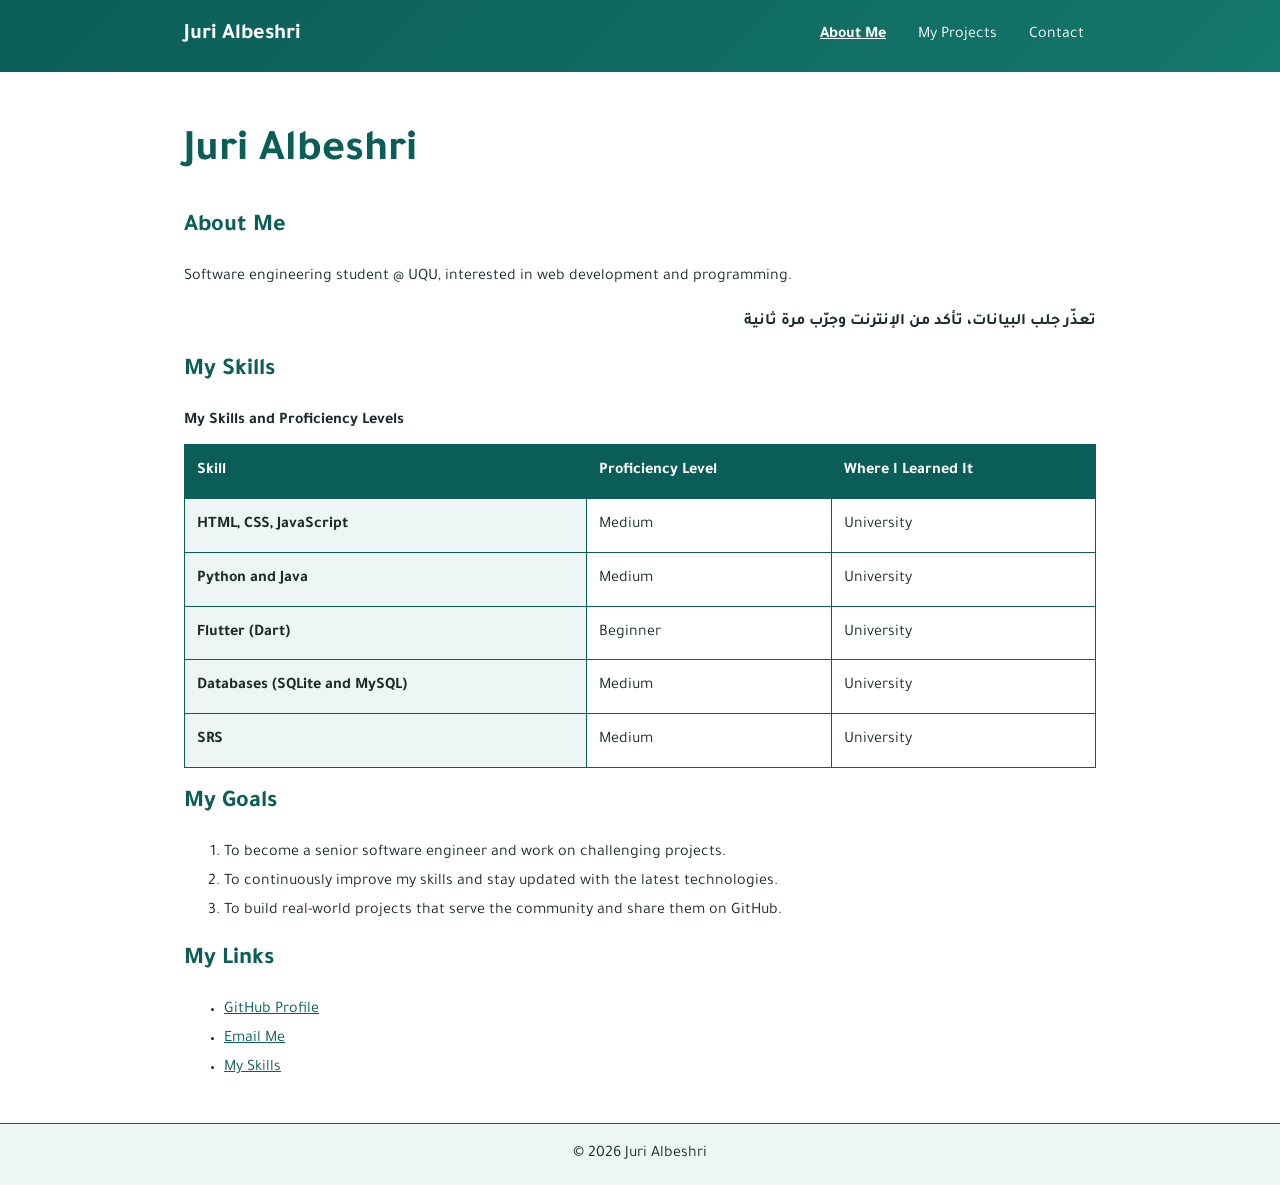
<file: index.html>
<!DOCTYPE html>
<html lang="en">
<head>
  <meta charset="UTF-8">
  <meta name="viewport" content="width=device-width, initial-scale=1.0">
  <title>About Me | Juri Albeshri</title>
  <link rel="preconnect" href="https://fonts.googleapis.com">
  <link rel="preconnect" href="https://fonts.gstatic.com" crossorigin>
  <link href="https://fonts.googleapis.com/css2?family=Tajawal:wght@400;700&display=swap" rel="stylesheet">
  <link rel="stylesheet" href="style.css">
</head>
<body>
  <header class="site-header">
    <div class="container header-inner">
      <a class="brand" href="index.html">Juri Albeshri</a>
      <nav aria-label="Main">
        <a href="index.html" aria-current="page">About Me</a>
        <a href="projects.html">My Projects</a>
        <a href="contact.html">Contact</a>
      </nav>
    </div>
  </header>

  <main class="container">
    <h1>Juri Albeshri</h1>

    <section id="about">
      <h2>About Me</h2>
      <p>Software engineering student @ UQU, interested in web development and programming.</p>
      <p id="status" class="status" lang="ar" dir="rtl" aria-live="polite"></p>
      <div id="profile"></div>
    </section>

    <section id="skills">
      <h2>My Skills</h2>
      <div class="table-wrap" role="region" aria-label="My skills and proficiency levels" tabindex="0">
        <table>
          <caption>My Skills and Proficiency Levels</caption>
          <thead>
            <tr>
              <th scope="col">Skill</th>
              <th scope="col">Proficiency Level</th>
              <th scope="col">Where I Learned It</th>
            </tr>
          </thead>
          <tbody>
            <tr>
              <th scope="row">HTML, CSS, JavaScript</th>
              <td>Medium</td>
              <td>University</td>
            </tr>
            <tr>
              <th scope="row">Python and Java</th>
              <td>Medium</td>
              <td>University</td>
            </tr>
            <tr>
              <th scope="row">Flutter (Dart)</th>
              <td>Beginner</td>
              <td>University</td>
            </tr>
            <tr>
              <th scope="row">Databases (SQLite and MySQL)</th>
              <td>Medium</td>
              <td>University</td>
            </tr>
            <tr>
              <th scope="row">SRS</th>
              <td>Medium</td>
              <td>University</td>
            </tr>
          </tbody>
        </table>
      </div>
    </section>

    <section id="goals">
      <h2>My Goals</h2>
      <ol>
        <li>To become a senior software engineer and work on challenging projects.</li>
        <li>To continuously improve my skills and stay updated with the latest technologies.</li>
        <li>To build real-world projects that serve the community and share them on GitHub.</li>
      </ol>
    </section>

    <section id="links">
      <h2>My Links</h2>
      <ul>
        <li><a href="https://github.com/eng1JURI">GitHub Profile</a></li>
        <li><a href="mailto:Jurirore@gmail.com">Email Me</a></li>
        <li><a href="index.html#skills">My Skills</a></li>
      </ul>
    </section>
  </main>

  <footer>
    <p>&copy; 2026 Juri Albeshri</p>
  </footer>
  <script type="module" src="js/home.js"></script>
</body>
</html>
</file>
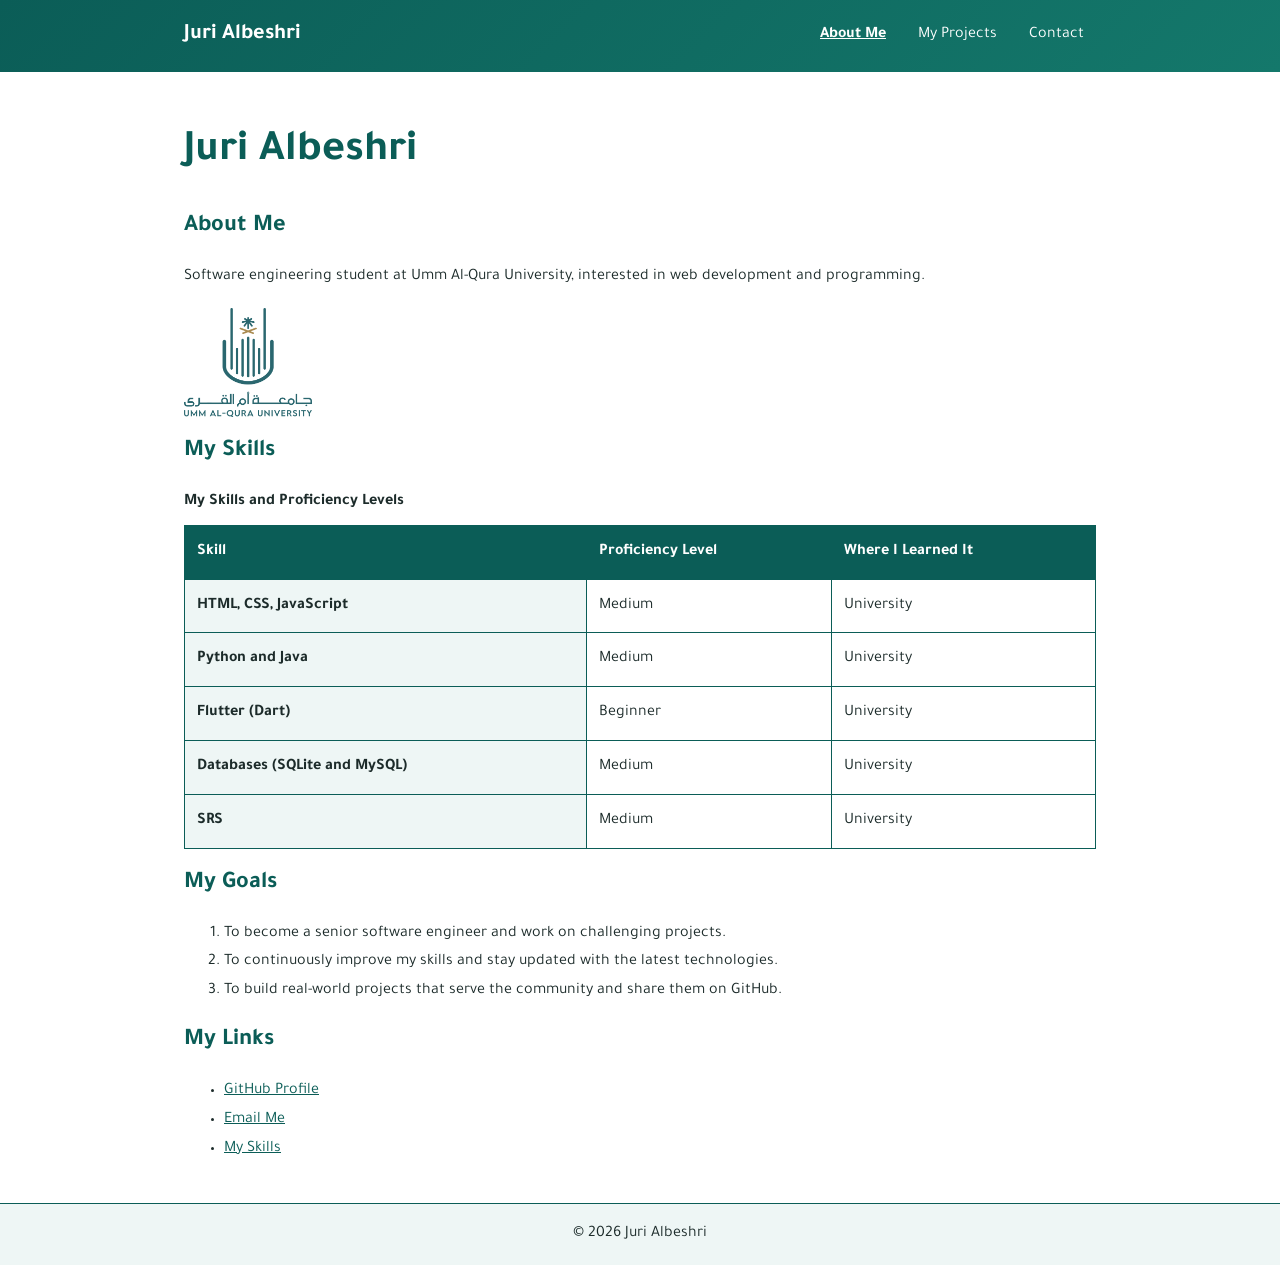
<file: final-project/index.html>
<!DOCTYPE html>
<html lang="en">
<head>
  <meta charset="UTF-8">
  <meta name="viewport" content="width=device-width, initial-scale=1.0">
  <title>About Me | Juri Albeshri</title>
  <link rel="preconnect" href="https://fonts.googleapis.com">
  <link rel="preconnect" href="https://fonts.gstatic.com" crossorigin>
  <link href="https://fonts.googleapis.com/css2?family=Tajawal:wght@400;700&display=swap" rel="stylesheet">
  <link rel="stylesheet" href="style.css">
</head>
<body>
  <header class="site-header">
    <div class="container header-inner">
      <a class="brand" href="index.html">Juri Albeshri</a>
      <nav aria-label="Main">
        <a href="index.html" aria-current="page">About Me</a>
        <a href="projects.html">My Projects</a>
        <a href="contact.html">Contact</a>
      </nav>
    </div>
  </header>

  <main class="container">
    <h1>Juri Albeshri</h1>

    <section id="about">
      <h2>About Me</h2>
      <p>Software engineering student at Umm Al-Qura University, interested in web development and programming.</p>
      <img class="about-logo" src="images/uqu-logo.png" alt="Umm Al-Qura University logo" width="150" height="128">
    </section>

    <section id="skills">
      <h2>My Skills</h2>
      <div class="table-wrap" role="region" aria-label="My skills and proficiency levels" tabindex="0">
        <table>
          <caption>My Skills and Proficiency Levels</caption>
          <thead>
            <tr>
              <th scope="col">Skill</th>
              <th scope="col">Proficiency Level</th>
              <th scope="col">Where I Learned It</th>
            </tr>
          </thead>
          <tbody>
            <tr>
              <th scope="row">HTML, CSS, JavaScript</th>
              <td>Medium</td>
              <td>University</td>
            </tr>
            <tr>
              <th scope="row">Python and Java</th>
              <td>Medium</td>
              <td>University</td>
            </tr>
            <tr>
              <th scope="row">Flutter (Dart)</th>
              <td>Beginner</td>
              <td>University</td>
            </tr>
            <tr>
              <th scope="row">Databases (SQLite and MySQL)</th>
              <td>Medium</td>
              <td>University</td>
            </tr>
            <tr>
              <th scope="row">SRS</th>
              <td>Medium</td>
              <td>University</td>
            </tr>
          </tbody>
        </table>
      </div>
    </section>

    <section id="goals">
      <h2>My Goals</h2>
      <ol>
        <li>To become a senior software engineer and work on challenging projects.</li>
        <li>To continuously improve my skills and stay updated with the latest technologies.</li>
        <li>To build real-world projects that serve the community and share them on GitHub.</li>
      </ol>
    </section>

    <section id="links">
      <h2>My Links</h2>
      <ul>
        <li><a href="https://github.com/eng1JURI">GitHub Profile</a></li>
        <li><a href="mailto:Jurirore@gmail.com">Email Me</a></li>
        <li><a href="index.html#skills">My Skills</a></li>
      </ul>
    </section>
  </main>

  <footer>
    <p>&copy; 2026 Juri Albeshri</p>
  </footer>
</body>
</html>
</file>
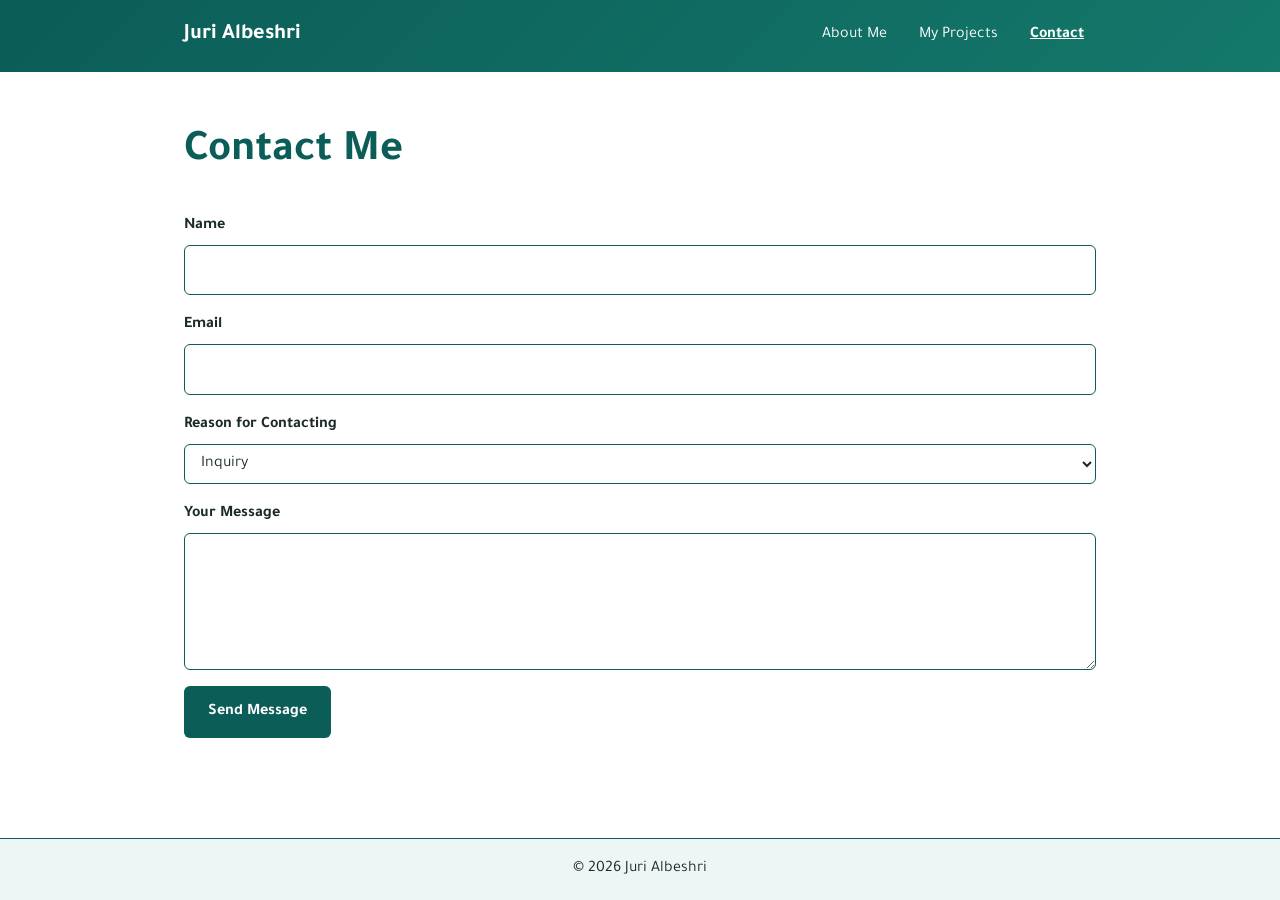
<file: contact.html>
<!DOCTYPE html>
<html lang="en">
<head>
  <meta charset="UTF-8">
  <meta name="viewport" content="width=device-width, initial-scale=1.0">
  <title>Contact Me | Juri Albeshri</title>
  <link rel="preconnect" href="https://fonts.googleapis.com">
  <link rel="preconnect" href="https://fonts.gstatic.com" crossorigin>
  <link href="https://fonts.googleapis.com/css2?family=Tajawal:wght@400;700&display=swap" rel="stylesheet">
  <link rel="stylesheet" href="style.css">
</head>
<body>
  <header class="site-header">
    <div class="container header-inner">
      <a class="brand" href="index.html">Juri Albeshri</a>
      <nav aria-label="Main">
        <a href="index.html">About Me</a>
        <a href="projects.html">My Projects</a>
        <a href="contact.html" aria-current="page">Contact</a>
      </nav>
    </div>
  </header>

  <main class="container">
    <h1>Contact Me</h1>

    <form id="contact-form" method="get">
      <p>
        <label for="name">Name</label>
        <input type="text" id="name" name="name" required>
      </p>
      <p>
        <label for="email">Email</label>
        <input type="email" id="email" name="email" required>
      </p>
      <p>
        <label for="reason">Reason for Contacting</label>
        <select id="reason" name="reason">
          <option value="inquiry">Inquiry</option>
          <option value="collaboration">Collaboration</option>
          <option value="feedback">Feedback</option>
        </select>
      </p>
      <p>
        <label for="message">Your Message</label>
        <textarea id="message" name="message" rows="4" minlength="10"></textarea>
      </p>
      <button type="submit">Send Message</button>
    </form>
    <p id="form-status" class="status" lang="ar" dir="rtl" aria-live="polite"></p>
  </main>

  <footer>
    <p>&copy; 2026 Juri Albeshri</p>
  </footer>
  <script type="module" src="js/contact.js"></script>
</body>
</html>
</file>
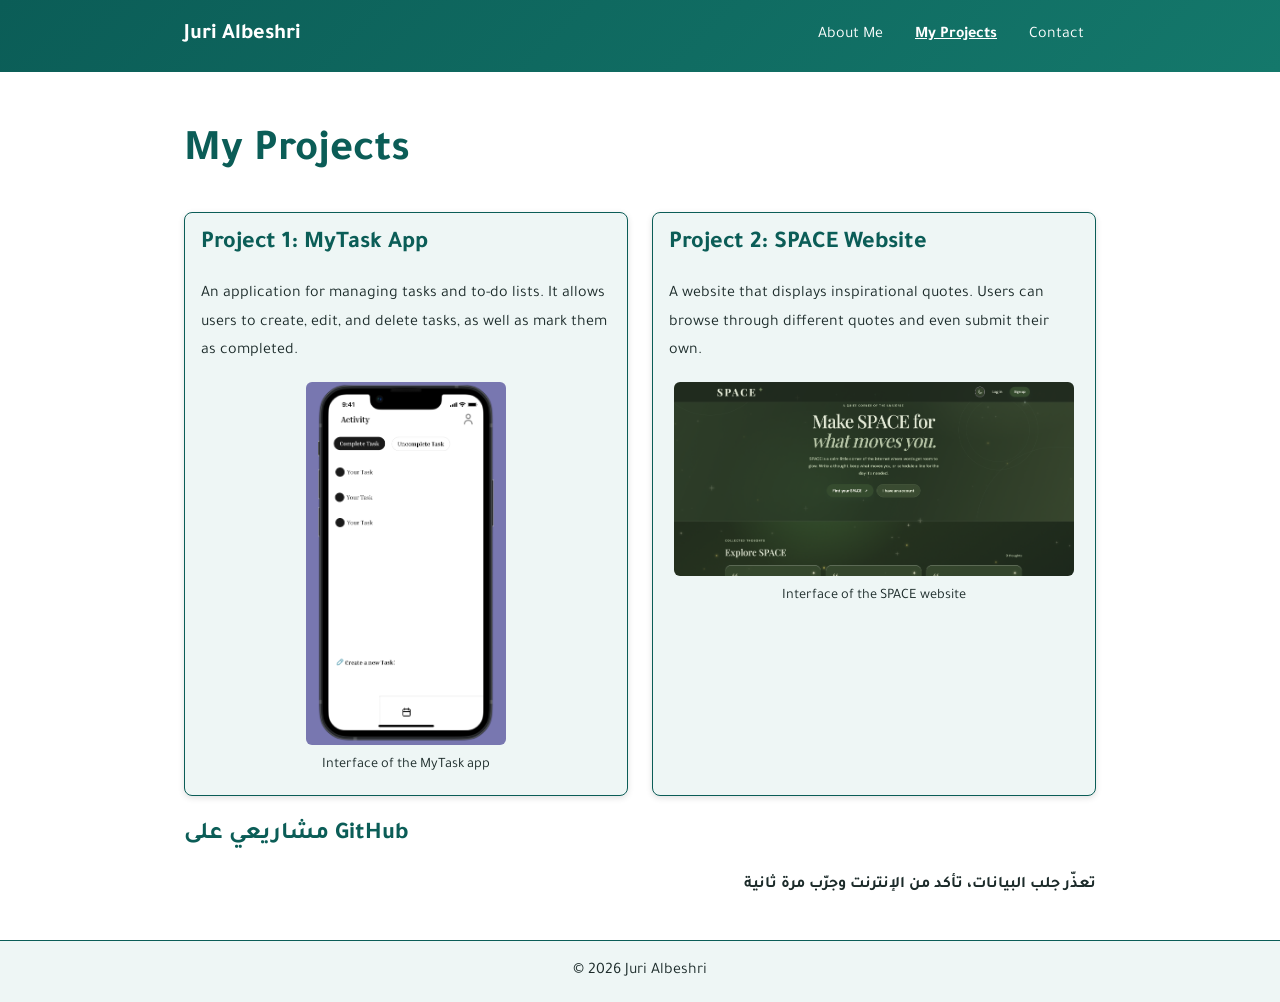
<file: projects.html>
<!DOCTYPE html>
<html lang="en">
<head>
  <meta charset="UTF-8">
  <meta name="viewport" content="width=device-width, initial-scale=1.0">
  <title>My Projects | Juri Albeshri</title>
  <link rel="preconnect" href="https://fonts.googleapis.com">
  <link rel="preconnect" href="https://fonts.gstatic.com" crossorigin>
  <link href="https://fonts.googleapis.com/css2?family=Tajawal:wght@400;700&display=swap" rel="stylesheet">
  <link rel="stylesheet" href="style.css">
</head>
<body>
  <header class="site-header">
    <div class="container header-inner">
      <a class="brand" href="index.html">Juri Albeshri</a>
      <nav aria-label="Main">
        <a href="index.html">About Me</a>
        <a href="projects.html" aria-current="page">My Projects</a>
        <a href="contact.html">Contact</a>
      </nav>
    </div>
  </header>

  <main class="container">
    <h1>My Projects</h1>

    <div class="projects">
      <article class="card">
        <h2>Project 1: MyTask App</h2>
        <p>An application for managing tasks and to-do lists. It allows users to create, edit, and delete tasks, as well as mark them as completed.</p>
        <figure>
          <img src="images/interface-of-mytask-app.png" alt="MyTask app screen showing a list of tasks" width="200" height="363">
          <figcaption>Interface of the MyTask app</figcaption>
        </figure>
      </article>

      <article class="card">
        <h2>Project 2: SPACE Website</h2>
        <p>A website that displays inspirational quotes. Users can browse through different quotes and even submit their own.</p>
        <figure>
          <img src="images/space-website.png" alt="Home page of the SPACE quotes website" width="400" height="193">
          <figcaption>Interface of the SPACE website</figcaption>
        </figure>
      </article>
    </div>

    <section id="github-projects">
      <h2 lang="ar">مشاريعي على GitHub</h2>
      <p id="status" class="status" lang="ar" dir="rtl" aria-live="polite"></p>
      <div id="repos" class="projects"></div>
    </section>
  </main>

  <footer>
    <p>&copy; 2026 Juri Albeshri</p>
  </footer>
  <script type="module" src="js/projects.js"></script>
</body>
</html>
</file>
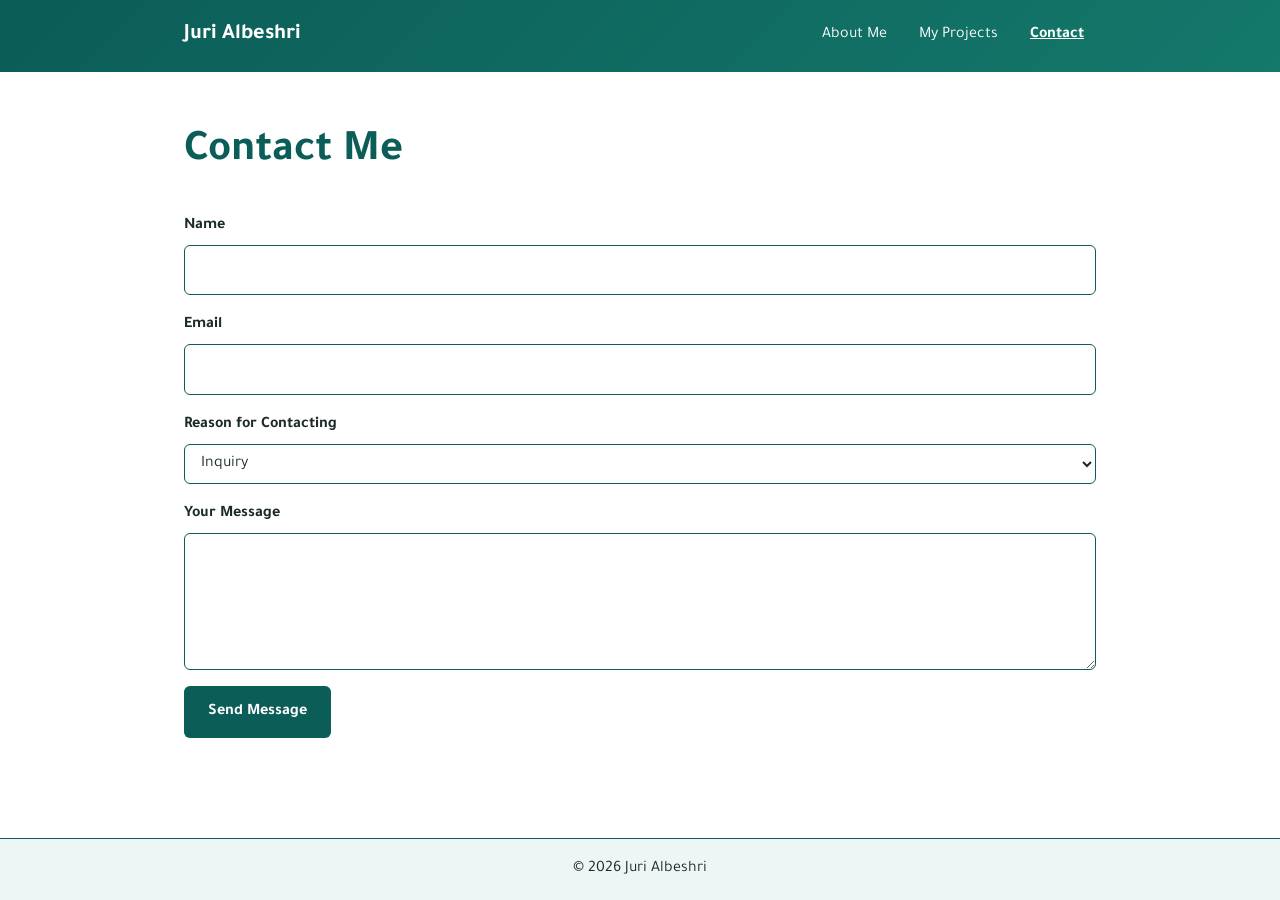
<file: final-project/contact.html>
<!DOCTYPE html>
<html lang="en">
<head>
  <meta charset="UTF-8">
  <meta name="viewport" content="width=device-width, initial-scale=1.0">
  <title>Contact Me | Juri Albeshri</title>
  <link rel="preconnect" href="https://fonts.googleapis.com">
  <link rel="preconnect" href="https://fonts.gstatic.com" crossorigin>
  <link href="https://fonts.googleapis.com/css2?family=Tajawal:wght@400;700&display=swap" rel="stylesheet">
  <link rel="stylesheet" href="style.css">
</head>
<body>
  <header class="site-header">
    <div class="container header-inner">
      <a class="brand" href="index.html">Juri Albeshri</a>
      <nav aria-label="Main">
        <a href="index.html">About Me</a>
        <a href="projects.html">My Projects</a>
        <a href="contact.html" aria-current="page">Contact</a>
      </nav>
    </div>
  </header>

  <main class="container">
    <h1>Contact Me</h1>

    <form method="get">
      <p>
        <label for="name">Name</label>
        <input type="text" id="name" name="name" required>
      </p>
      <p>
        <label for="email">Email</label>
        <input type="email" id="email" name="email" required>
      </p>
      <p>
        <label for="reason">Reason for Contacting</label>
        <select id="reason" name="reason">
          <option value="inquiry">Inquiry</option>
          <option value="collaboration">Collaboration</option>
          <option value="feedback">Feedback</option>
        </select>
      </p>
      <p>
        <label for="message">Your Message</label>
        <textarea id="message" name="message" rows="4" minlength="20"></textarea>
      </p>
      <button type="submit">Send Message</button>
    </form>
  </main>

  <footer>
    <p>&copy; 2026 Juri Albeshri</p>
  </footer>
</body>
</html>
</file>
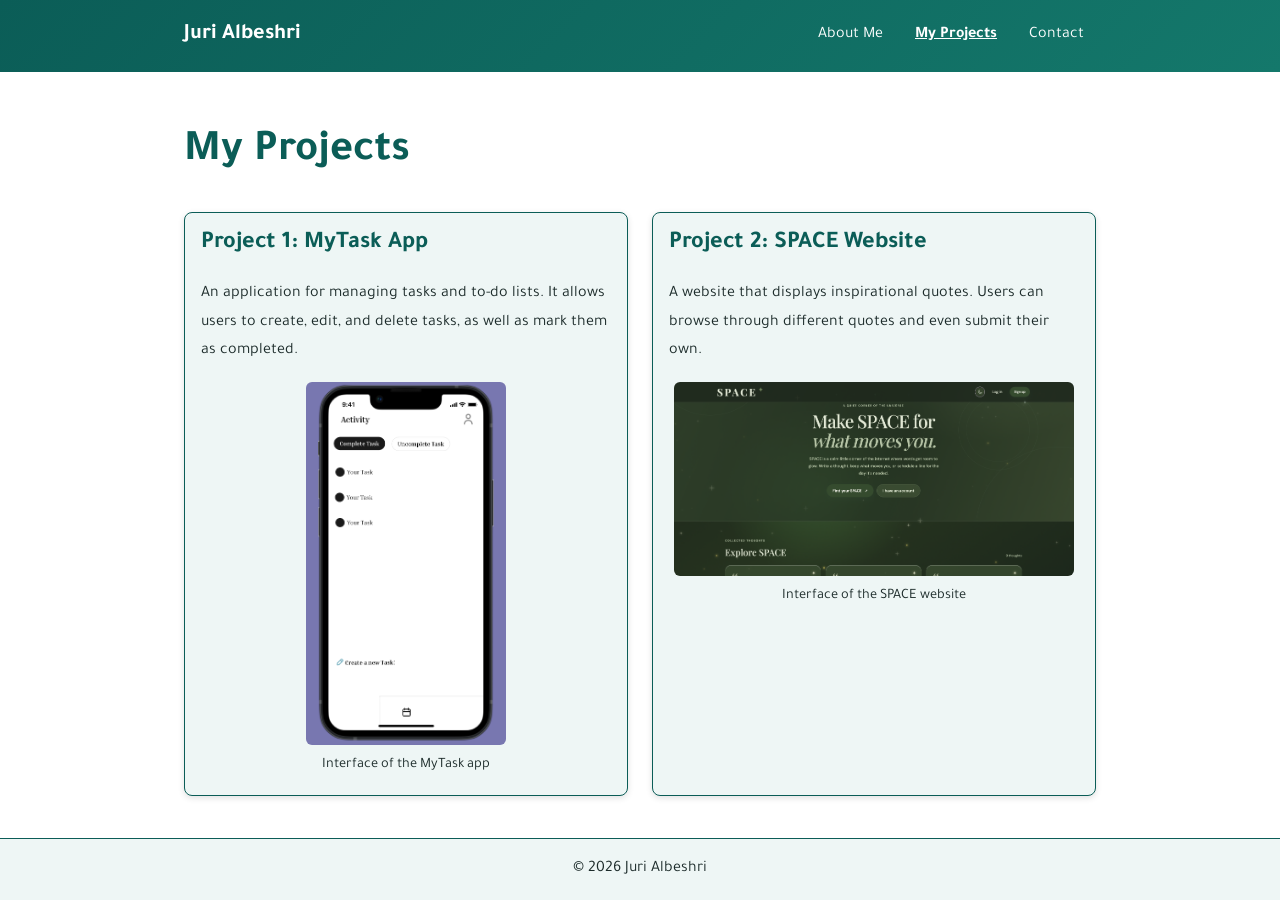
<file: final-project/projects.html>
<!DOCTYPE html>
<html lang="en">
<head>
  <meta charset="UTF-8">
  <meta name="viewport" content="width=device-width, initial-scale=1.0">
  <title>My Projects | Juri Albeshri</title>
  <link rel="preconnect" href="https://fonts.googleapis.com">
  <link rel="preconnect" href="https://fonts.gstatic.com" crossorigin>
  <link href="https://fonts.googleapis.com/css2?family=Tajawal:wght@400;700&display=swap" rel="stylesheet">
  <link rel="stylesheet" href="style.css">
</head>
<body>
  <header class="site-header">
    <div class="container header-inner">
      <a class="brand" href="index.html">Juri Albeshri</a>
      <nav aria-label="Main">
        <a href="index.html">About Me</a>
        <a href="projects.html" aria-current="page">My Projects</a>
        <a href="contact.html">Contact</a>
      </nav>
    </div>
  </header>

  <main class="container">
    <h1>My Projects</h1>

    <div class="projects">
      <article class="card">
        <h2>Project 1: MyTask App</h2>
        <p>An application for managing tasks and to-do lists. It allows users to create, edit, and delete tasks, as well as mark them as completed.</p>
        <figure>
          <img src="images/interface-of-mytask-app.png" alt="MyTask app screen showing a list of tasks" width="200" height="363">
          <figcaption>Interface of the MyTask app</figcaption>
        </figure>
      </article>

      <article class="card">
        <h2>Project 2: SPACE Website</h2>
        <p>A website that displays inspirational quotes. Users can browse through different quotes and even submit their own.</p>
        <figure>
          <img src="images/space-website.png" alt="Home page of the SPACE quotes website" width="400" height="193">
          <figcaption>Interface of the SPACE website</figcaption>
        </figure>
      </article>
    </div>
  </main>

  <footer>
    <p>&copy; 2026 Juri Albeshri</p>
  </footer>
</body>
</html>
</file>
<file: style.css>
/* ===== 1. القواعد الأساسية ===== */
*,
*::before,
*::after {
  box-sizing: border-box;
}

img {
  max-width: 100%;
  height: auto;
}

/* ===== 2. المتغيرات ===== */
:root {
  --color-primary: #0b5d57;
  --color-accent: #b34700;
  --color-surface: #eef6f5;
  --color-text: #1c2b2a;
  --color-white: #ffffff;

  --space-sm: 0.5rem;
  --space-md: 1rem;
  --space-lg: 1.5rem;
}

/* ===== 3. الصفحة والنصوص (Mobile-first) ===== */
body {
  min-height: 100vh;
  min-height: 100dvh;
  display: flex;
  flex-direction: column;
  margin: 0;
  font-family: "Tajawal", Arial, sans-serif;
  font-size: 1rem;
  line-height: 1.8;
  color: var(--color-text);
  background-color: var(--color-white);
}

h1,
h2 {
  color: var(--color-primary);
  line-height: 1.3;
}

h1 {
  font-size: clamp(1.75rem, 1.25rem + 2.5vw, 2.75rem);
}

h2 {
  font-size: 1.5rem;
}

a {
  color: var(--color-primary);
}

main a:hover {
  color: var(--color-accent);
}

/* ===== 4. الحاوية والمحتوى ===== */
.container {
  width: 100%;
  max-width: 60rem;
  margin-inline: auto;
  padding-inline: var(--space-md);
}

main {
  flex: 1;
  padding-block: var(--space-lg);
}

/* ===== 5. رأس الصفحة (Flexbox) ===== */
.site-header {
  padding-block: var(--space-md);
  background: linear-gradient(135deg, var(--color-primary), #14786b);
}

.header-inner {
  display: flex;
  flex-direction: column;
  align-items: flex-start;
  gap: var(--space-sm) var(--space-lg);
}

.site-header a {
  color: var(--color-white);
}

.brand {
  font-size: 1.375rem;
  font-weight: 700;
  text-decoration: none;
}

nav {
  display: flex;
  flex-wrap: wrap;
  gap: var(--space-sm);
}

nav a {
  padding: 0.25rem 0.75rem;
  border-radius: 6px;
  text-decoration: none;
}

nav a:hover {
  background-color: rgba(0, 0, 0, 0.25);
  text-decoration: underline;
}

nav a[aria-current="page"] {
  font-weight: 700;
  text-decoration: underline;
}

/* ===== 6. بطاقات المشاريع (Grid) ===== */
.projects {
  display: grid;
  gap: var(--space-lg);
  grid-template-columns: repeat(auto-fit, minmax(min(100%, 18rem), 1fr));
}

.card {
  padding: var(--space-md);
  background-color: var(--color-surface);
  border: 1px solid var(--color-primary);
  border-radius: 8px;
  box-shadow: 0 2px 6px rgba(0, 0, 0, 0.12);
  transition: transform 0.2s ease, box-shadow 0.2s ease;
}

.card:hover {
  transform: translateY(-4px);
  box-shadow: 0 8px 16px rgba(0, 0, 0, 0.18);
}

.card h2 {
  margin-block-start: 0;
}

figure {
  margin: 0;
}

figure img {
  display: block;
  margin-inline: auto;
  border-radius: 6px;
}

figcaption {
  margin-block-start: var(--space-sm);
  font-size: 0.9rem;
  text-align: center;
}

.about-logo {
  display: block;
  width: 8rem;
  margin-block-start: var(--space-md);
}

/* ===== 7. الجدول ===== */
.table-wrap {
  overflow-x: auto;
}

table {
  width: 100%;
  border-collapse: collapse;
}

caption {
  margin-block-end: var(--space-sm);
  font-weight: 700;
  text-align: start;
}

th,
td {
  padding: 0.75rem;
  text-align: start;
  border: 1px solid var(--color-primary);
}

thead th {
  color: var(--color-white);
  background-color: var(--color-primary);
}

tbody th {
  background-color: var(--color-surface);
}

/* ===== 8. النموذج ===== */
form p {
  margin-block: 0 var(--space-md);
}

label {
  display: block;
  margin-block-end: 0.25rem;
  font-weight: 700;
}

input,
select,
textarea {
  display: block;
  width: 100%;
  padding: 0.625rem 0.75rem;
  font: inherit;
  color: inherit;
  background-color: var(--color-white);
  border: 1px solid var(--color-primary);
  border-radius: 6px;
}

textarea {
  resize: vertical;
}

input:focus,
select:focus,
textarea:focus {
  background-color: var(--color-surface);
  border-color: var(--color-accent);
}

button {
  padding: 0.75rem 1.5rem;
  font: inherit;
  font-weight: 700;
  color: var(--color-white);
  background-color: var(--color-primary);
  border: 0;
  border-radius: 6px;
  cursor: pointer;
}

button:hover {
  background-color: var(--color-accent);
}

/* ===== 9. التذييل ===== */
footer {
  padding-block: var(--space-md);
  text-align: center;
  background-color: var(--color-surface);
  border-block-start: 1px solid var(--color-primary);
}

footer p {
  margin: 0;
}

/* ===== 10. التركيز عند Tab ===== */
a:focus-visible,
button:focus-visible,
input:focus-visible,
select:focus-visible,
textarea:focus-visible,
.table-wrap:focus-visible {
  outline: 3px solid var(--color-accent);
  outline-offset: 3px;
}

.site-header a:focus-visible {
  outline-color: var(--color-white);
}

/* ===== 11. الشاشات الأعرض ===== */
@media (min-width: 40rem) {
  .container {
    padding-inline: var(--space-lg);
  }

  .header-inner {
    flex-direction: row;
    align-items: center;
    justify-content: space-between;
  }
}

/* ===== 12. تقليل الحركة ===== */
@media (prefers-reduced-motion: reduce) {
  .card {
    transition: none;
  }
}
/* ===== 13. الحالات وبطاقة GitHub ===== */
.status {
  margin-block: var(--space-md);
  font-weight: 700;
}

.status:empty {
  display: none;
}

.profile-card {
  max-width: 24rem;
}

.avatar {
  border-radius: 50%;
}

.stats {
  margin-block: 0 var(--space-md);
  padding-inline-start: 1.25rem;
}

#github-projects {
  margin-block-start: var(--space-lg);
}
</file>
<file: final-project/style.css>
/* ===== 1. القواعد الأساسية ===== */
*,
*::before,
*::after {
  box-sizing: border-box;
}

img {
  max-width: 100%;
  height: auto;
}

/* ===== 2. المتغيرات ===== */
:root {
  --color-primary: #0b5d57;
  --color-accent: #b34700;
  --color-surface: #eef6f5;
  --color-text: #1c2b2a;
  --color-white: #ffffff;

  --space-sm: 0.5rem;
  --space-md: 1rem;
  --space-lg: 1.5rem;
}

/* ===== 3. الصفحة والنصوص (Mobile-first) ===== */
body {
  min-height: 100vh;
  min-height: 100dvh;
  display: flex;
  flex-direction: column;
  margin: 0;
  font-family: "Tajawal", Arial, sans-serif;
  font-size: 1rem;
  line-height: 1.8;
  color: var(--color-text);
  background-color: var(--color-white);
}

h1,
h2 {
  color: var(--color-primary);
  line-height: 1.3;
}

h1 {
  font-size: clamp(1.75rem, 1.25rem + 2.5vw, 2.75rem);
}

h2 {
  font-size: 1.5rem;
}

a {
  color: var(--color-primary);
}

main a:hover {
  color: var(--color-accent);
}

/* ===== 4. الحاوية والمحتوى ===== */
.container {
  width: 100%;
  max-width: 60rem;
  margin-inline: auto;
  padding-inline: var(--space-md);
}

main {
  flex: 1;
  padding-block: var(--space-lg);
}

/* ===== 5. رأس الصفحة (Flexbox) ===== */
.site-header {
  padding-block: var(--space-md);
  background: linear-gradient(135deg, var(--color-primary), #14786b);
}

.header-inner {
  display: flex;
  flex-direction: column;
  align-items: flex-start;
  gap: var(--space-sm) var(--space-lg);
}

.site-header a {
  color: var(--color-white);
}

.brand {
  font-size: 1.375rem;
  font-weight: 700;
  text-decoration: none;
}

nav {
  display: flex;
  flex-wrap: wrap;
  gap: var(--space-sm);
}

nav a {
  padding: 0.25rem 0.75rem;
  border-radius: 6px;
  text-decoration: none;
}

nav a:hover {
  background-color: rgba(0, 0, 0, 0.25);
  text-decoration: underline;
}

nav a[aria-current="page"] {
  font-weight: 700;
  text-decoration: underline;
}

/* ===== 6. بطاقات المشاريع (Grid) ===== */
.projects {
  display: grid;
  gap: var(--space-lg);
  grid-template-columns: repeat(auto-fit, minmax(min(100%, 18rem), 1fr));
}

.card {
  padding: var(--space-md);
  background-color: var(--color-surface);
  border: 1px solid var(--color-primary);
  border-radius: 8px;
  box-shadow: 0 2px 6px rgba(0, 0, 0, 0.12);
  transition: transform 0.2s ease, box-shadow 0.2s ease;
}

.card:hover {
  transform: translateY(-4px);
  box-shadow: 0 8px 16px rgba(0, 0, 0, 0.18);
}

.card h2 {
  margin-block-start: 0;
}

figure {
  margin: 0;
}

figure img {
  display: block;
  margin-inline: auto;
  border-radius: 6px;
}

figcaption {
  margin-block-start: var(--space-sm);
  font-size: 0.9rem;
  text-align: center;
}

.about-logo {
  display: block;
  width: 8rem;
  margin-block-start: var(--space-md);
}

/* ===== 7. الجدول ===== */
.table-wrap {
  overflow-x: auto;
}

table {
  width: 100%;
  border-collapse: collapse;
}

caption {
  margin-block-end: var(--space-sm);
  font-weight: 700;
  text-align: start;
}

th,
td {
  padding: 0.75rem;
  text-align: start;
  border: 1px solid var(--color-primary);
}

thead th {
  color: var(--color-white);
  background-color: var(--color-primary);
}

tbody th {
  background-color: var(--color-surface);
}

/* ===== 8. النموذج ===== */
form p {
  margin-block: 0 var(--space-md);
}

label {
  display: block;
  margin-block-end: 0.25rem;
  font-weight: 700;
}

input,
select,
textarea {
  display: block;
  width: 100%;
  padding: 0.625rem 0.75rem;
  font: inherit;
  color: inherit;
  background-color: var(--color-white);
  border: 1px solid var(--color-primary);
  border-radius: 6px;
}

textarea {
  resize: vertical;
}

input:focus,
select:focus,
textarea:focus {
  background-color: var(--color-surface);
  border-color: var(--color-accent);
}

button {
  padding: 0.75rem 1.5rem;
  font: inherit;
  font-weight: 700;
  color: var(--color-white);
  background-color: var(--color-primary);
  border: 0;
  border-radius: 6px;
  cursor: pointer;
}

button:hover {
  background-color: var(--color-accent);
}

/* ===== 9. التذييل ===== */
footer {
  padding-block: var(--space-md);
  text-align: center;
  background-color: var(--color-surface);
  border-block-start: 1px solid var(--color-primary);
}

footer p {
  margin: 0;
}

/* ===== 10. التركيز عند Tab ===== */
a:focus-visible,
button:focus-visible,
input:focus-visible,
select:focus-visible,
textarea:focus-visible,
.table-wrap:focus-visible {
  outline: 3px solid var(--color-accent);
  outline-offset: 3px;
}

.site-header a:focus-visible {
  outline-color: var(--color-white);
}

/* ===== 11. الشاشات الأعرض ===== */
@media (min-width: 40rem) {
  .container {
    padding-inline: var(--space-lg);
  }

  .header-inner {
    flex-direction: row;
    align-items: center;
    justify-content: space-between;
  }
}

/* ===== 12. تقليل الحركة ===== */
@media (prefers-reduced-motion: reduce) {
  .card {
    transition: none;
  }
}
</file>
